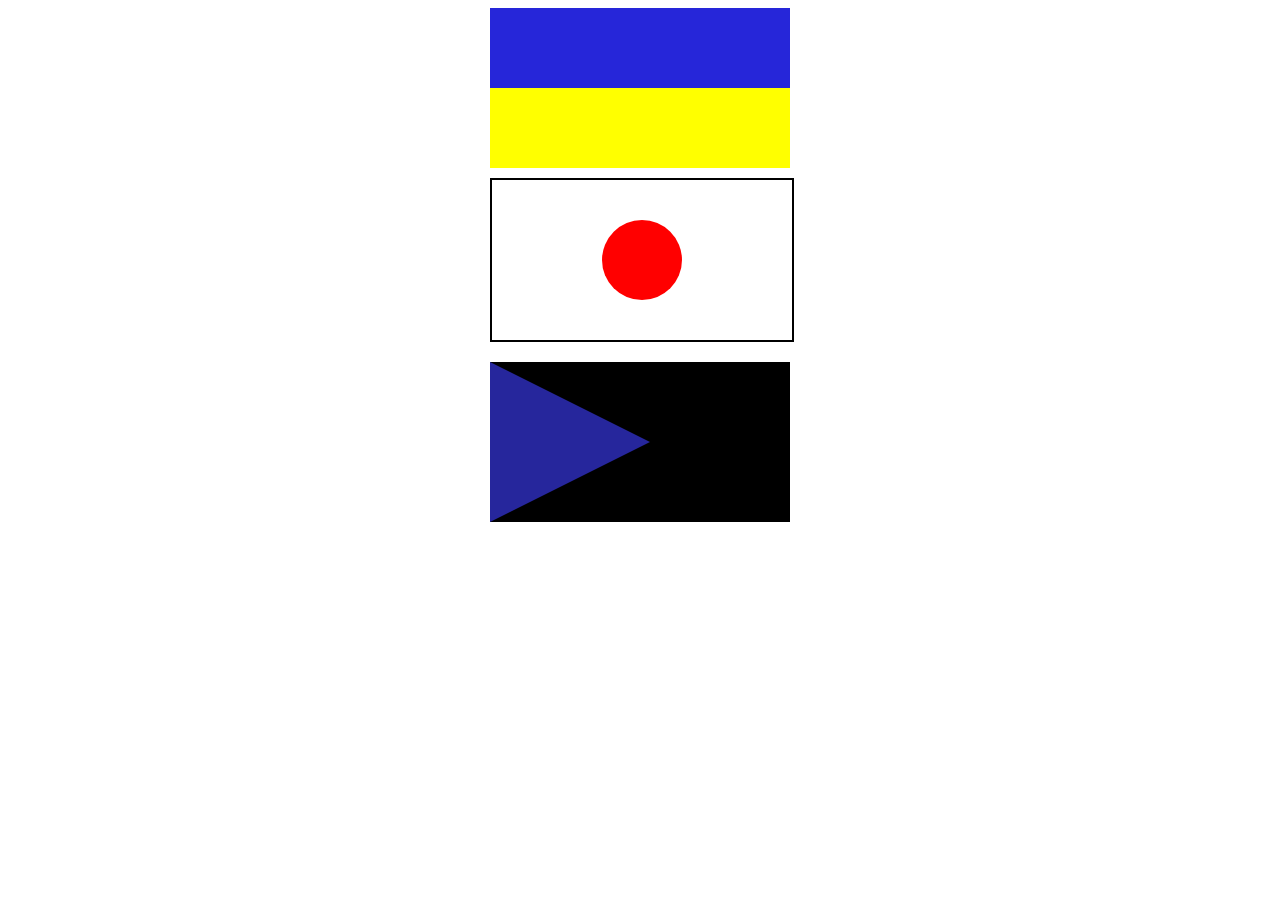
<file: HTML/Task.html>
<!DOCTYPE html>
<html>
    <head>
        <title>Task1</title>
        <meta charset = "utf-8">
        <link rel="stylesheet" href="../CSS/index.css">
    </head>
    <body>

        <div class="flag">
            <div id="ukr_blue"></div>
            <div id="ukr_yellow"></div>
        </div>

        <div class="flag">
            <div id="jap_white">
                <div id="jap_red"></div>
            </div>
        </div>
        
        <div class="flag">
            <div id="ice_blue">
                <div id="ice_white_hor"></div>
                <div id="ice_red_hor"></div>
                <div id="ice_white_ver"></div>
                <div id="ice_red_ver"></div>
            </div>
        </div>

        <div class="flag">
            <div id="chezh_white"></div>
            <div id="chezh_red"></div>
            <div id="chezh_blue"></div>
        </div>
    </body>
</html>
</file>
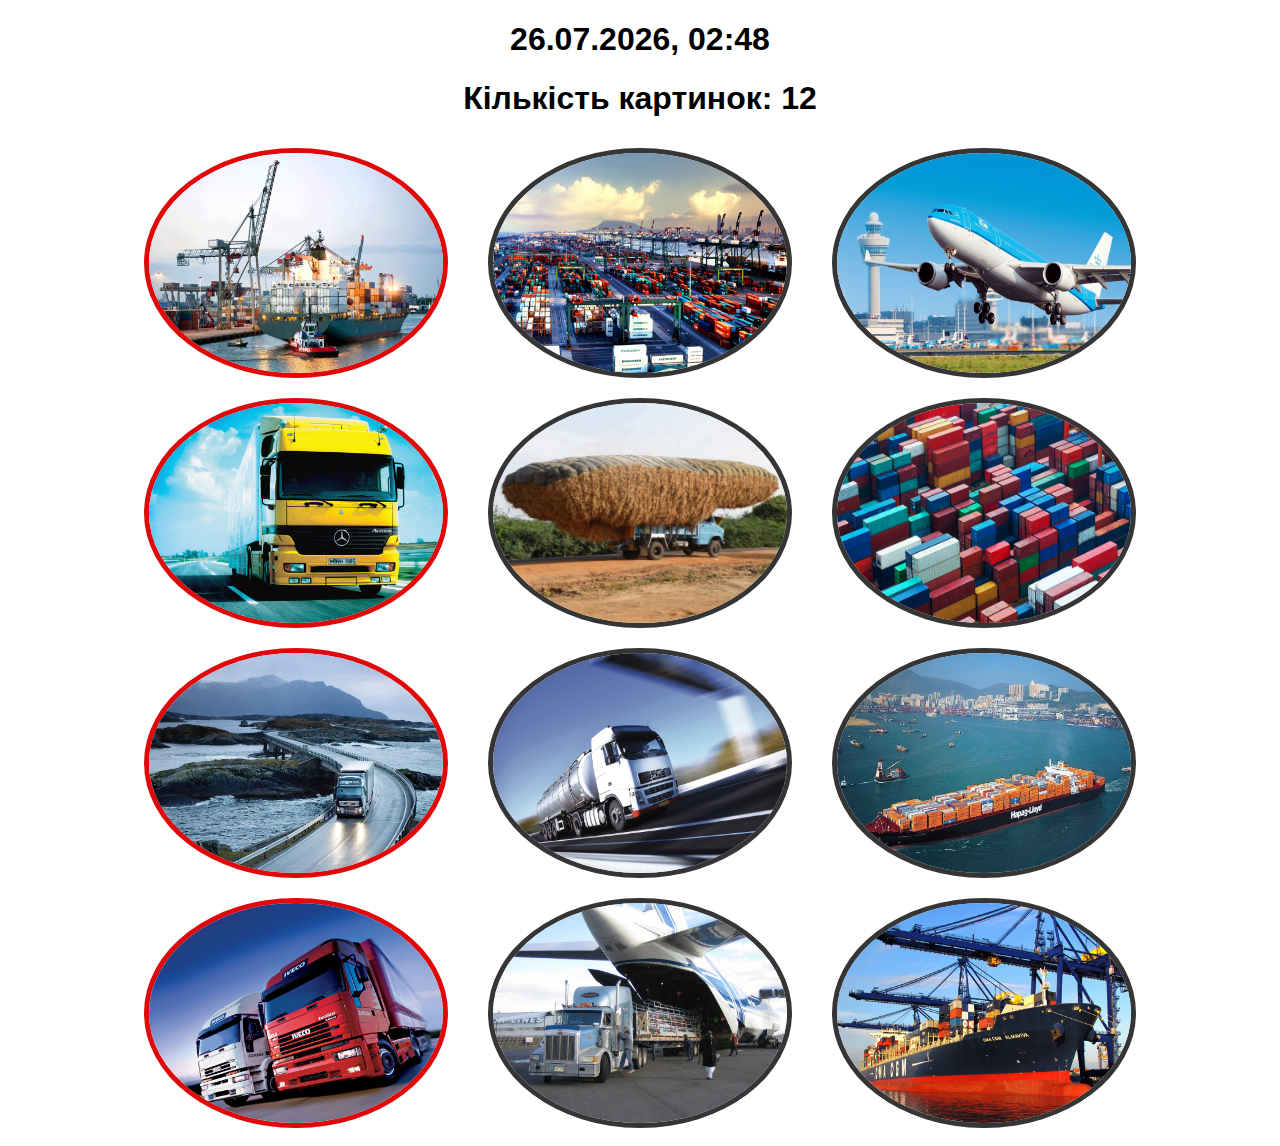
<file: HTML/Task2.html>
<!DOCTYPE html>
<html>
    <head>
        <title>Task1</title>
        <meta charset = "utf-8">
        <link rel="stylesheet" href="../CSS/Task2.css">
    </head>
    <body>
        <div class="main_div">
            <img class="border" src="../image/1.jpg" alt="img">
            <img class="border" src="../image/2.jpg" alt="img">
            <img class="border" src="../image/3.jpg" alt="img">
            <img class="border" src="../image/4.jpg" alt="img">
            <img class="border" src="../image/5.jpg" alt="img">
            <img class="border" src="../image/6.jpg" alt="img">
            <img class="border" src="../image/7.jpg" alt="img">
            <img class="border" src="../image/8.jpg" alt="img">
            <img class="border" src="../image/9.jpg" alt="img">
            <img class="border" src="../image/10.jpg" alt="img">
            <img class="border" src="../image/11.jpg" alt="img">
            <img class="border" src="../image/12.jpg" alt="img">
        </div>
        <script src="../JS/Task2.js"></script>
    </body>
</html>
</file>
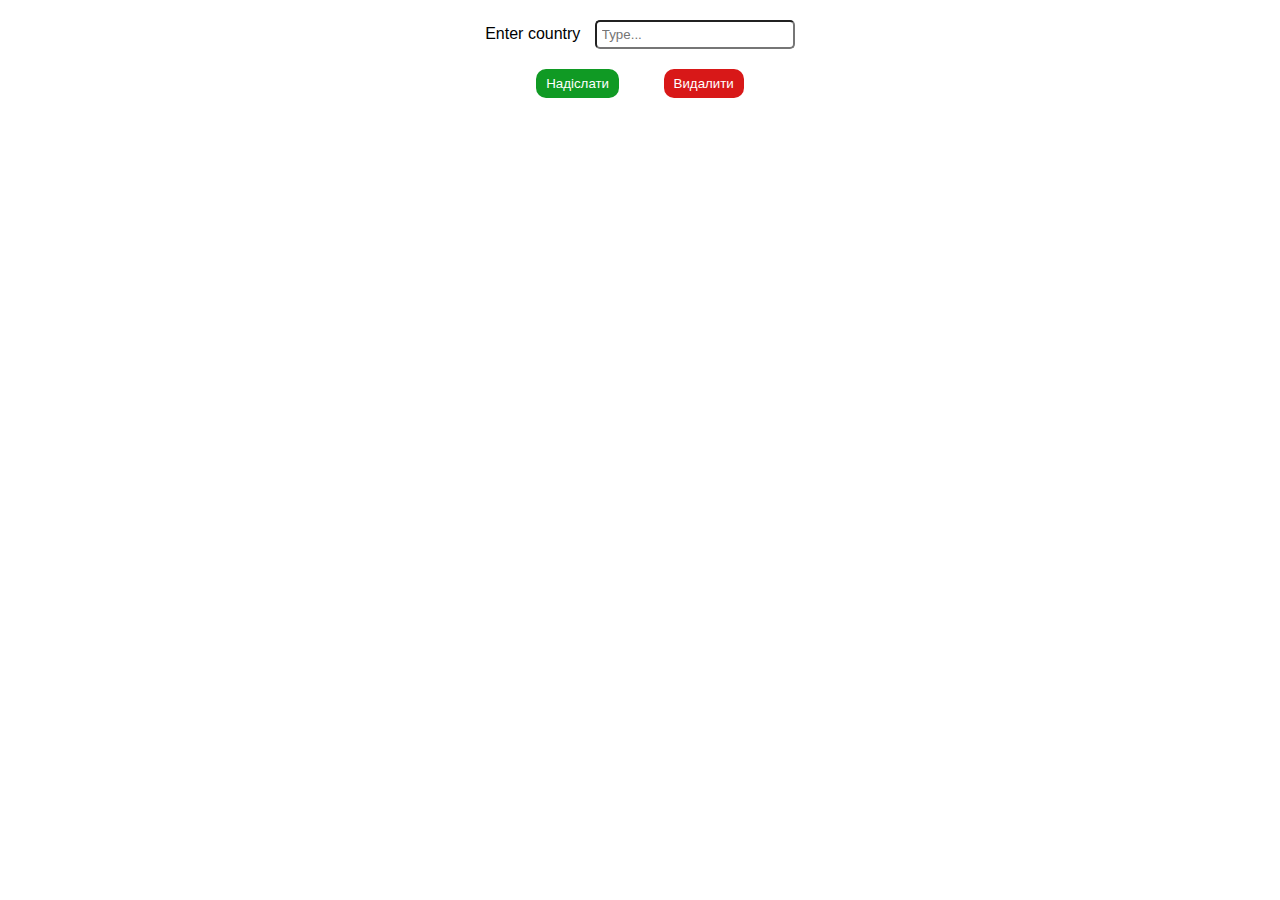
<file: Task3/HTML/Task3.html>
<!DOCTYPE html>
<html>
    <head>
        <title>Task3</title>
        <meta charset = "utf-8">
        <link rel="stylesheet" href="../CSS/Task3.css">
    </head>
    <body>
        <section class="sectionInput">
            <div id="inp">
                <label for="countryInput">Enter country</label>
                <input type="text" id="countryInput" placeholder="Type...">
            </div>
            <div id="Btn">
                <button class="btn_style" id="btnSend">Надіслати</button>
                <button class="btn_style" id="btnClear">Видалити</button>
            </div>
        </section>
        <div id="resultTable"></div>
        <script src="../JS/Task3.js"></script>
    </body>
</html>
</file>
<file: CSS/index.css>
.flag{
    width: 300px;
    margin: auto;
    margin-bottom: 10px;
    background-color: black;
}
#ukr_blue{
    height: 80px;
    background-color: rgb(38, 38, 217);
}
#ukr_yellow{
    height: 80px;
    background-color: yellow;
}

#jap_red{
    height: 80px;
    width: 80px;
    background-color: red;
    border-radius: 50px;
    margin: 40px 110px;
}
#jap_white{
    height: 160px;
    width: 300px;
    margin: auto;
    background-color: white;
    border: 2px solid black;
    margin-bottom: 20px;
}

#iceland{
    background-color: rgb(201, 16, 16);
    height: 160px;
    width: 300px;
    margin: auto;
    margin-bottom: 20px;
}
#ice_white{
    background-color: rgb(255, 255, 255);
    height: 80px;
}
#ice_blue{
    width: 0;
    height: 0;
    border-left: 160px solid rgb(38, 38, 156);
    border-top: 80px solid transparent;
    border-bottom: 80px solid transparent;
    transform: (-50%, -50%);
}
</file>
<file: CSS/Task2.css>
*{box-sizing: border-box;}

h1{
    text-align: center;
    font-family: 'Gill Sans', 'Gill Sans MT', Calibri, 'Trebuchet MS', sans-serif;
}

.main_div{
    width: 80%;
    margin: 0 auto;
    display: flex;
    flex-wrap: wrap;
    justify-content: space-between;
}
.border{
    width: 30%;
    margin: 10px;
    border: 5px solid rgb(53, 53, 53);
    border-radius: 50%;
    transition: all 0.5s ease;
}
.border:hover{
    border: 5px solid rgb(214, 203, 4);
    transform: rotateZ(45deg);
}

.border:nth-child(3n-2){
    border: 5px solid rgb(224, 8, 8);
}
.border:nth-child(3n-2):hover{
    border: 5px solid rgb(214, 203, 4);
}

@media screen and (max-width: 900px){
    .border{
        width: 40%;
    }
    .border:nth-child(3n-2){
        border: 5px solid rgb(53, 53, 53);
    }
}
@media screen and (max-width: 500px){
    .main_div img{
        margin: 10px auto;
    }
    .border{
        width: 60%;
    }
}
</file>
<file: Task3/CSS/Task3.css>
*{
    box-sizing: border-box;
    font-family: 'Trebuchet MS', 'Lucida Sans Unicode', 'Lucida Grande', 'Lucida Sans', Arial, sans-serif
}
.sectionInput{
    text-align: center;
    margin-top: 20px;
}

label{
    margin-right: 10px;
}
input[type=text]{
    border-radius: 5px;
    padding: 5px;
    width: 200px;
}

.btn_style{
    margin: 20px;
    padding: 7px 10px;
    border-radius: 10px;
    border: none;
    background-color: rgb(216, 24, 24);  
    color: white;  
    cursor: pointer;
}
.btn_style:first-child{
    background-color: rgb(16, 154, 36);
}

table {
    width: 100%;
    border-collapse: collapse;
  }

  th, td {
    border: 1px solid black;
    padding: 8px;
  }
</file>
